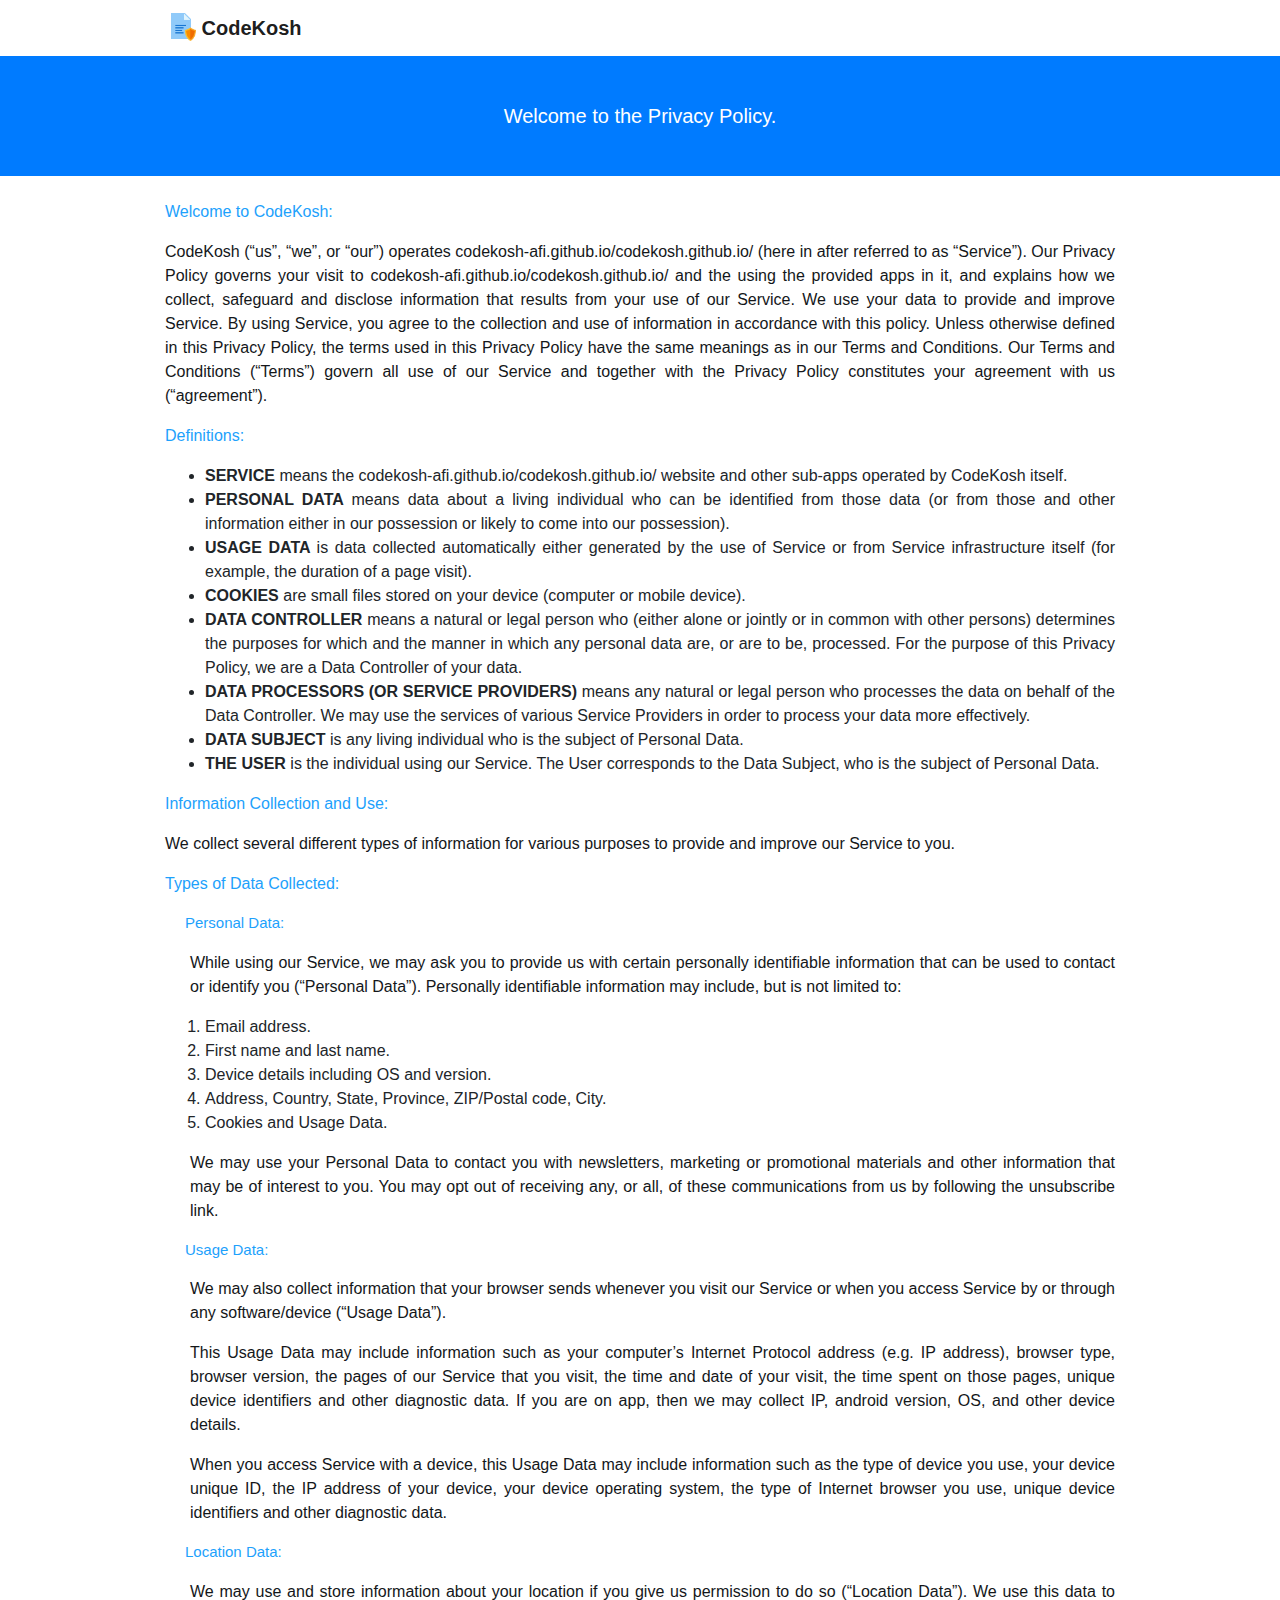
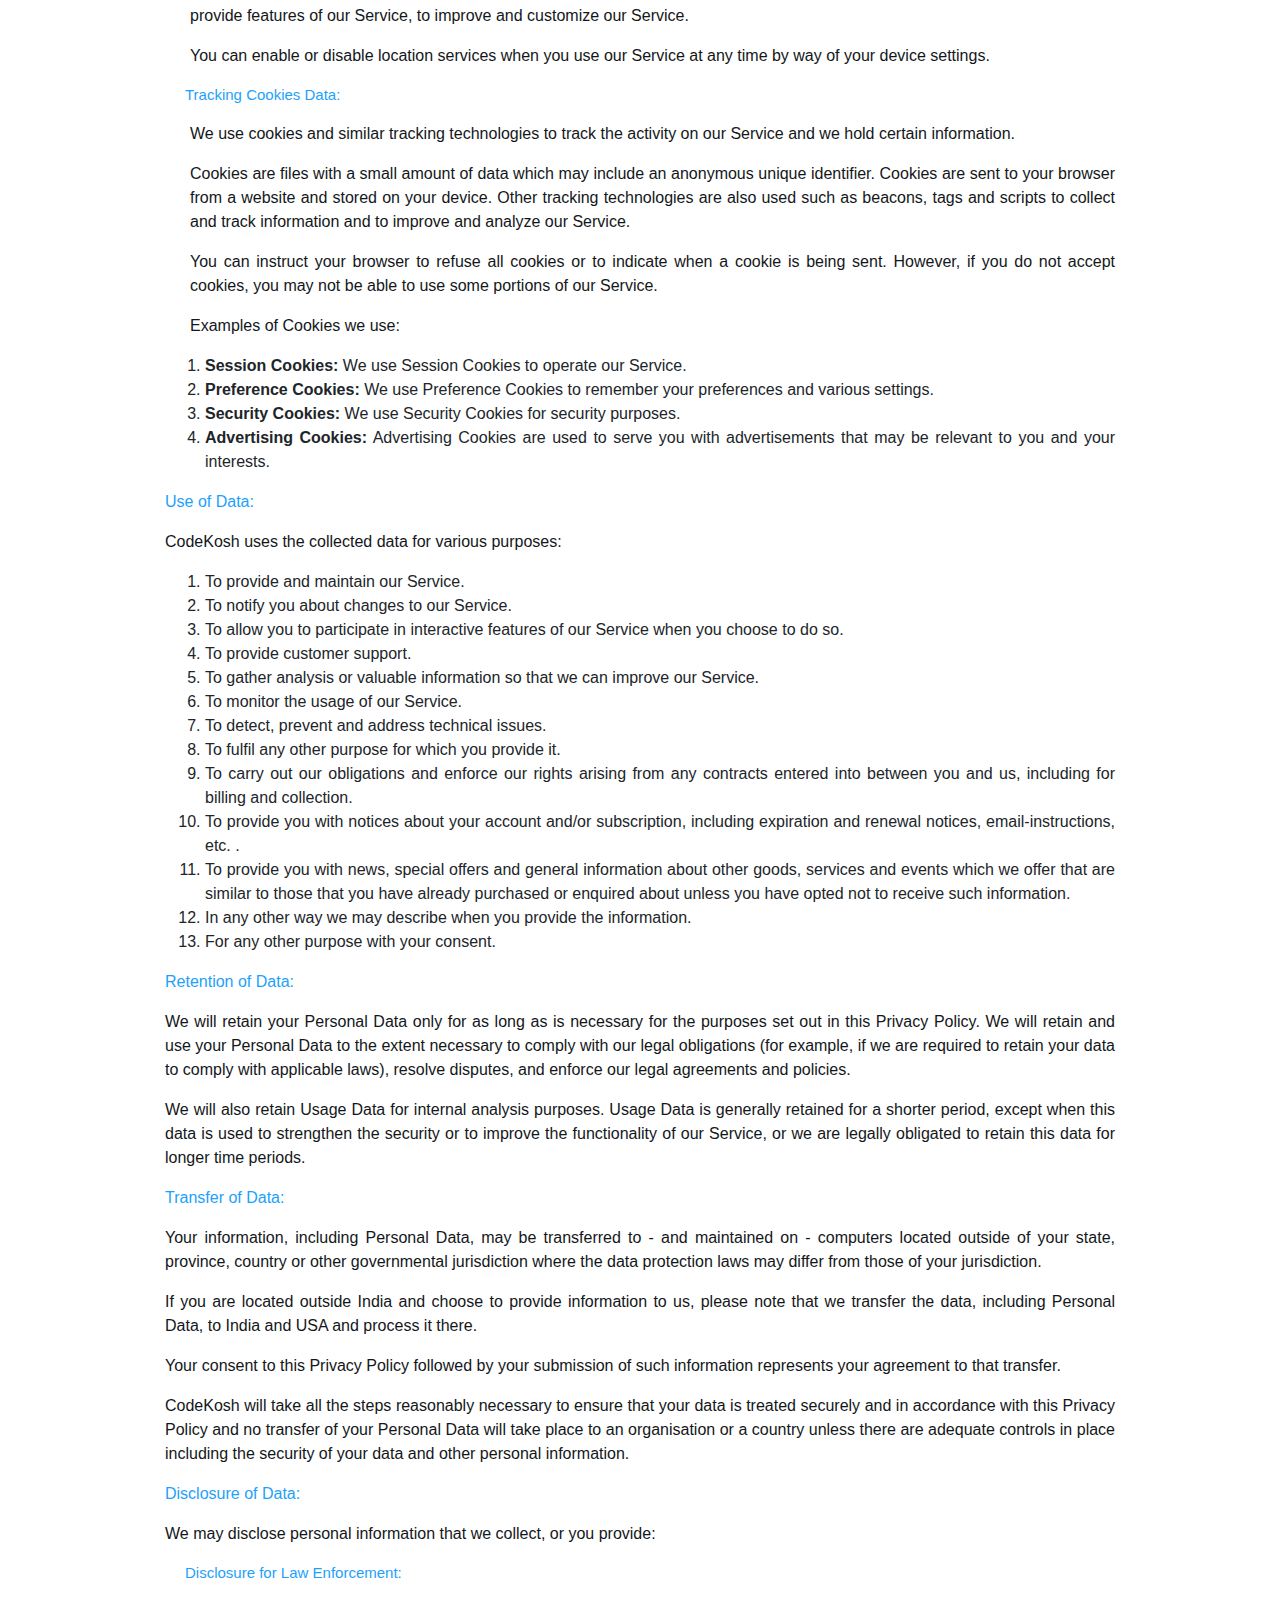
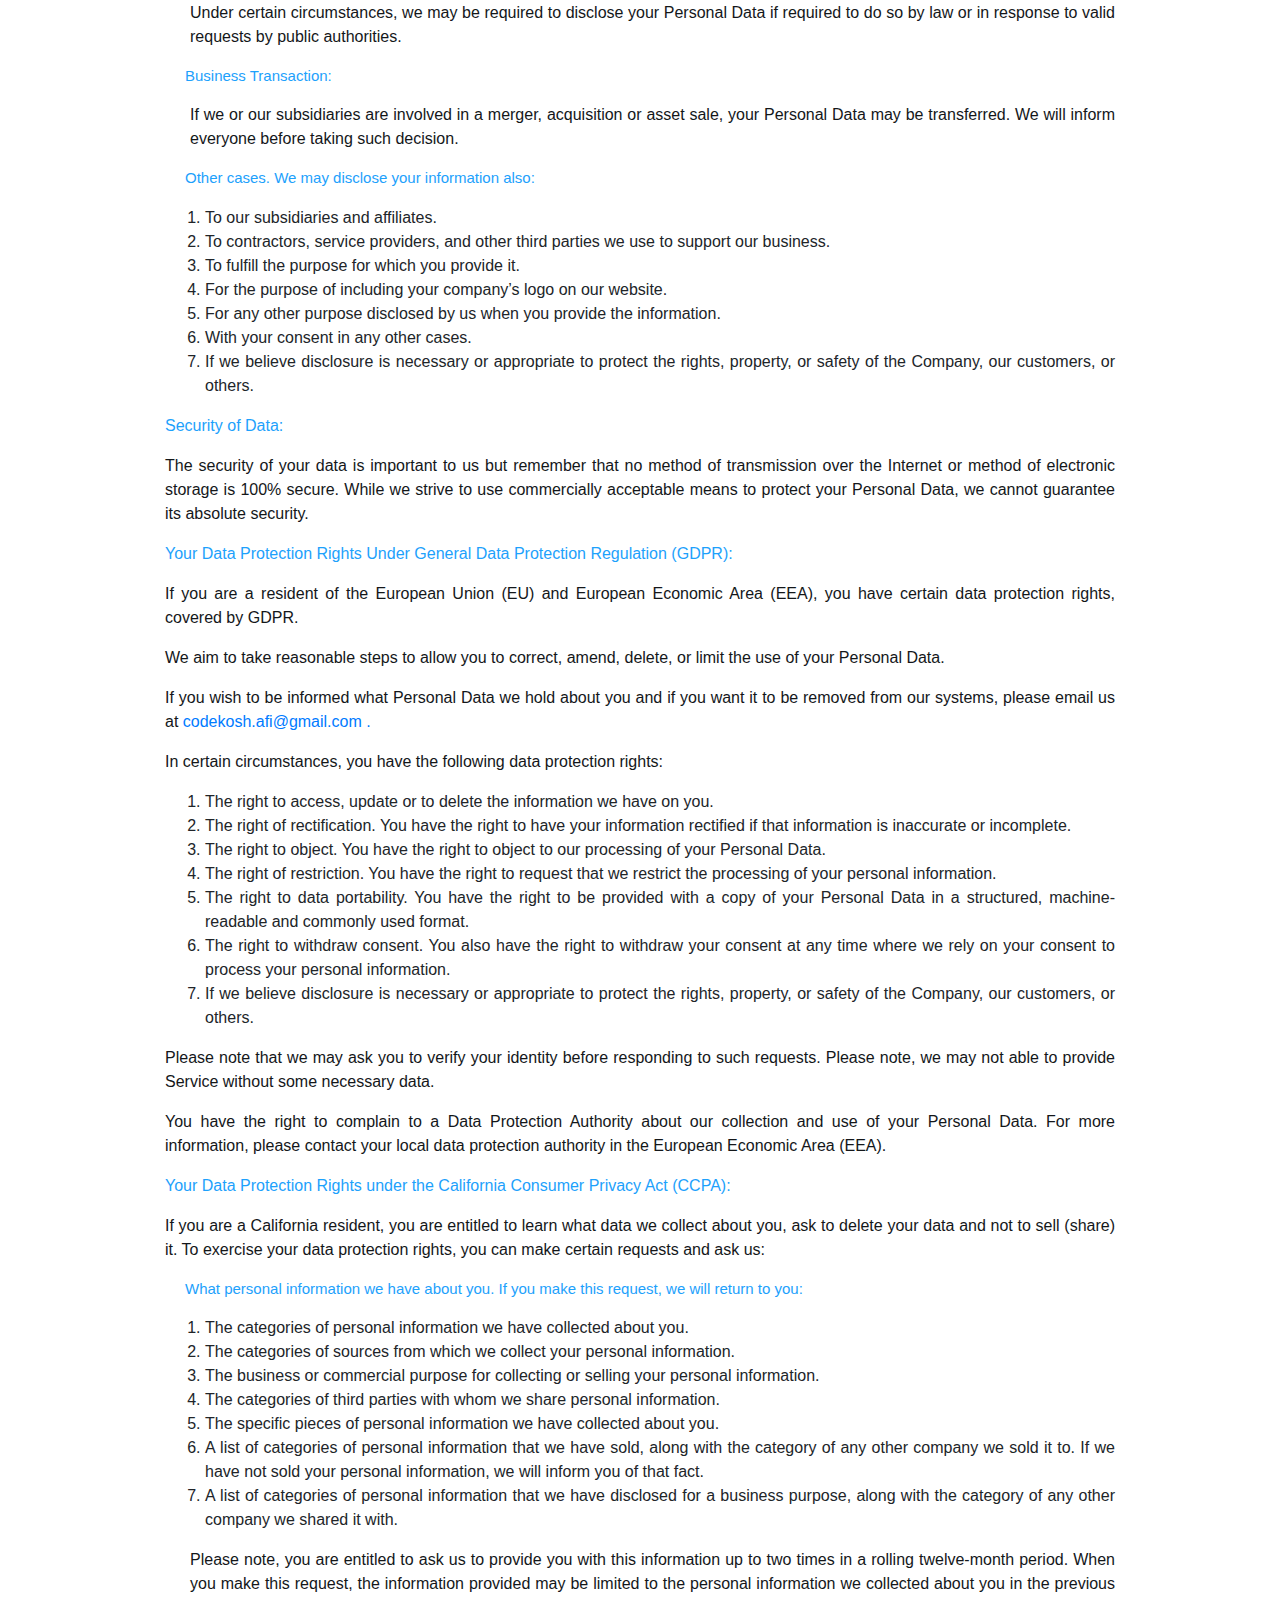
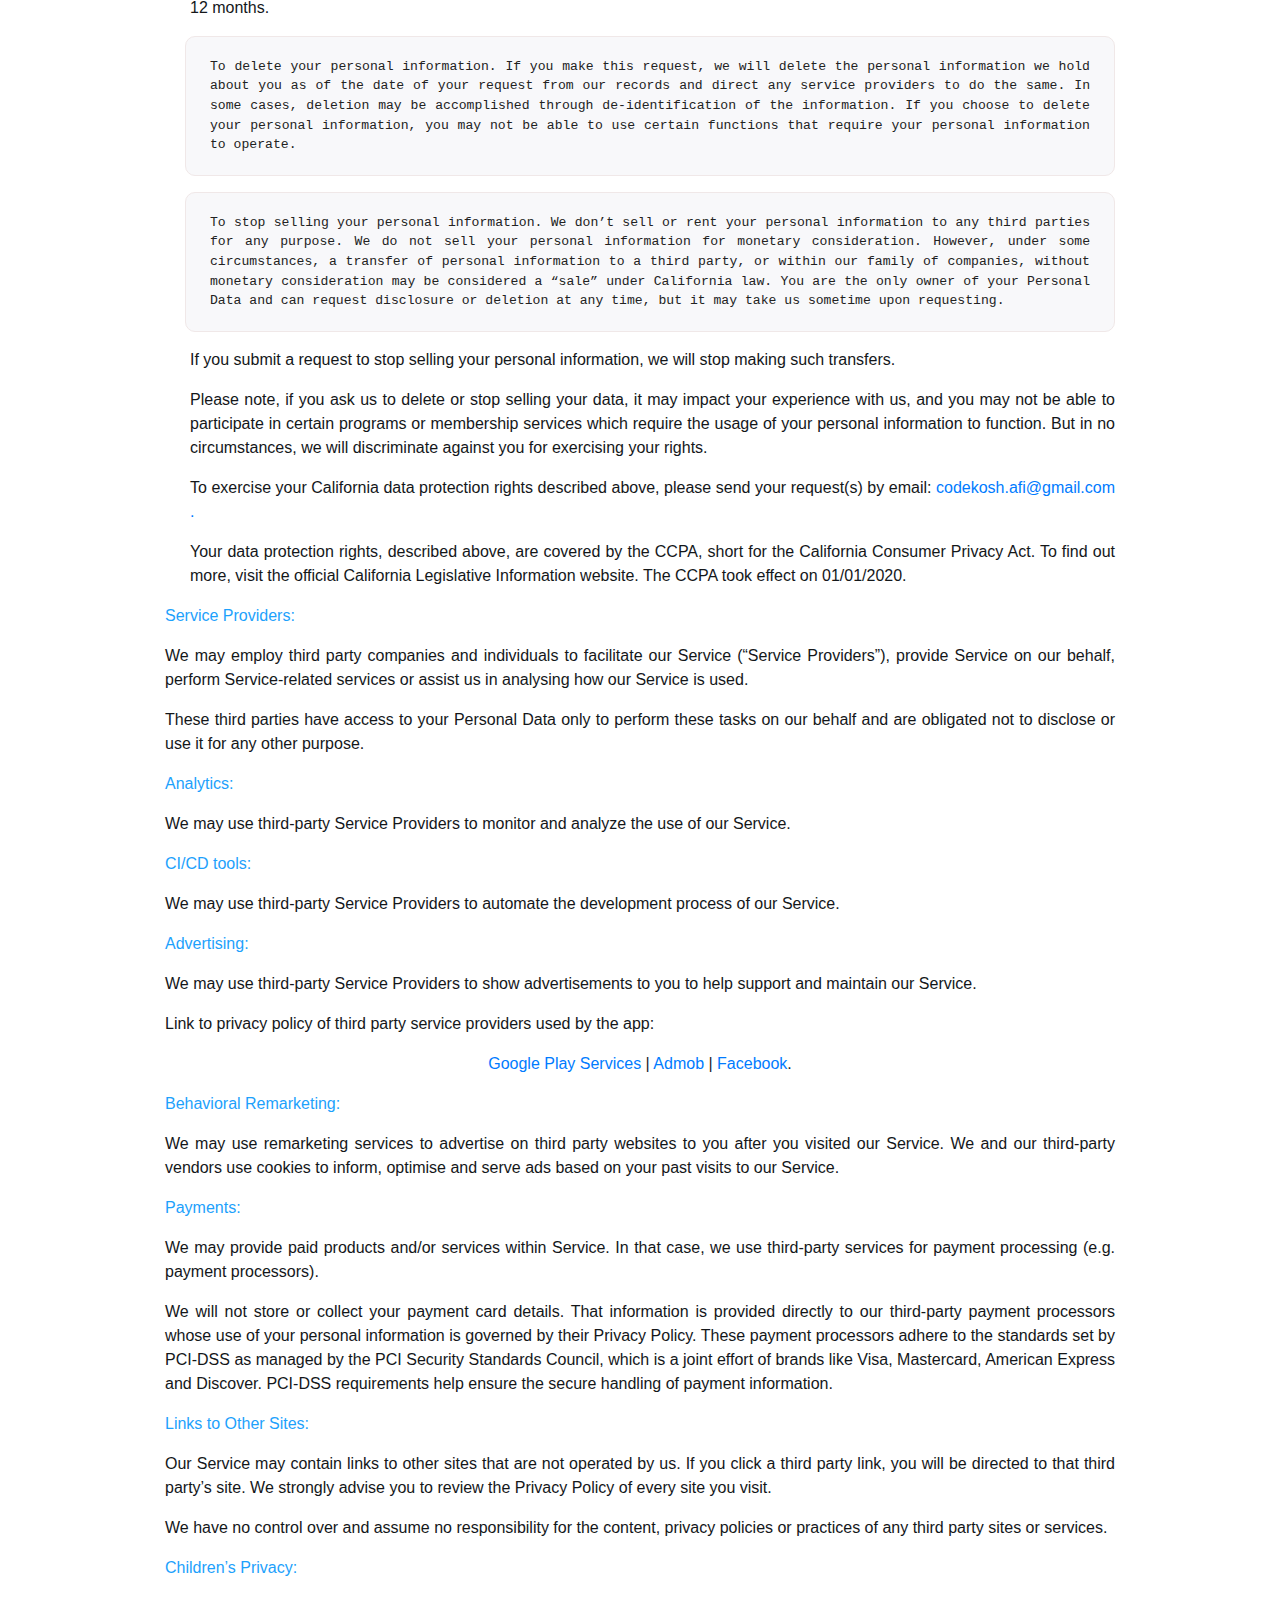
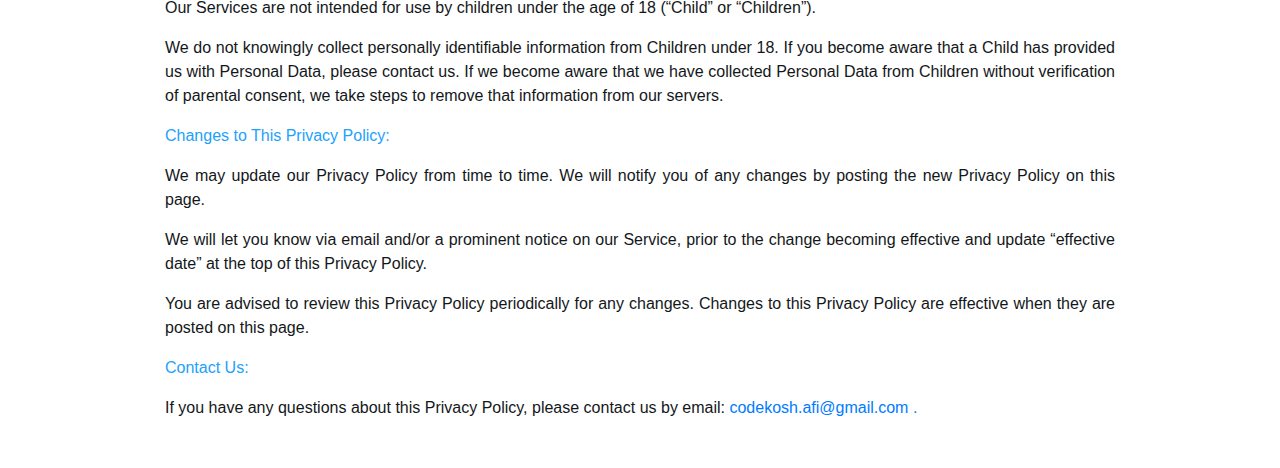
<file: privacy_policy.html>
<html lang="en">
<meta http-equiv="Content-Type" content="text/html; charset=utf-8">
<meta http-equiv="X-UA-Compatible" content="IE=edge">
<meta name="viewport" content="width=device-width, initial-scale=1, shrink-to-fit=no">
<meta name="version" content="1">
<link rel="stylesheet" href="https://stackpath.bootstrapcdn.com/bootstrap/4.1.3/css/bootstrap.min.css">
<link href="assets/icon9.png" rel="shortcut icon" type="image/x-icon" />
<link rel="stylesheet" href="css/style_p.css">
<title>CodeKosh - Privacy Policy</title>
</head>

<body>

  <header id="tskle-header-js54" class="sticky-top bg-white">
    <nav class="navbar sticky-top navbar-expand-lg navbar-light bg-white">
      <a style="font-family: Arial, Helvetica, sans-serif;" class="navbar-brand font-weight-bold align-top"
        href="https://codekosh-afi.github.io/codekosh.github.io/">
        <img style="position: relative; top: -2px" src="assets/icon9.png" width="30" height="30"
          class="d-inline-block align-top">
        CodeKosh
      </a>
    </nav>

  </header>



  <span style="font-size: 20px; font-family: Arial, Helvetica, sans-serif;"
    class="d-block p-5 bg-primary text-white text-center h5 mb-4">Welcome to the Privacy Policy. </span>

  <div class="container text-justify mb-5">
    <p class="mt-3 text-justify" style="color: #14171a; font-size: 16px;"><a
        style="font-weight: 450; text-decoration: none; color: #1da1fc;">Welcome to CodeKosh:</a>
    <p class="mt-3 text-justify" style="color: #14171a; font-size: 16px;">CodeKosh (“us”, “we”, or “our”) operates
      codekosh-afi.github.io/codekosh.github.io/ (here in after referred to as “Service”). Our Privacy Policy
      governs your visit to codekosh-afi.github.io/codekosh.github.io/ and the using the provided apps in it, and
      explains how we collect, safeguard
      and disclose information that results from your use of our Service. We use your data to provide and improve
      Service. By using Service, you agree to the collection and use of information in accordance with this policy.
      Unless otherwise defined in this Privacy Policy, the terms used in this Privacy Policy have the same meanings as
      in our Terms and Conditions. Our Terms and Conditions (“Terms”) govern all use of our Service and together with
      the Privacy Policy constitutes your agreement with us (“agreement”).
    </p>
    </p>
    <p class="mt-3 text-justify" style="color: #14171a; font-size: 16px;"><a
        style="font-weight: 400; text-decoration: none; color: #1da1fc;">Definitions: </a>
    <p class="mt-3 text-justify" style="color: #14171a; font-size: 16px;">
    <ul>
      <li><b>SERVICE</b> means the codekosh-afi.github.io/codekosh.github.io/ website and other sub-apps operated by
        CodeKosh itself.</li>
      <li><b>PERSONAL DATA </b>means data about a living individual who can be identified from those data (or from those
        and other information either in our possession or likely to come into our possession).</li>
      <li><b>USAGE DATA </b>is data collected automatically either generated by the use of Service or from Service
        infrastructure itself (for example, the duration of a page visit).</li>
      <li><b>COOKIES </b>are small files stored on your device (computer or mobile device).</li>
      <li><b>DATA CONTROLLER </b>means a natural or legal person who (either alone or jointly or in common with other
        persons)
        determines the purposes for which and the manner in which any personal data are, or are to be, processed. For
        the purpose of this Privacy Policy, we are a Data Controller of your data.</li>
      <li><b>DATA PROCESSORS (OR SERVICE PROVIDERS) </b>means any natural or legal person who processes the data on
        behalf of the Data Controller. We may use the services of various Service Providers in order to process your
        data more effectively.</li>
      <li><b>DATA SUBJECT </b>is any living individual who is the subject of Personal Data.</li>
      <li><b>THE USER </b>is the individual using our Service. The User corresponds to the Data Subject, who is the
        subject of Personal Data.</li>
    </ul>
    </p>
    </p>
    <p class="mt-3 text-justify" style="color: #14171a; font-size: 16px;"><a
        style="font-weight: 400; text-decoration: none; color: #1da1fc;">Information Collection and Use: </a>
    <p class="mt-3 text-justify" style="color: #14171a; font-size: 16px;">We collect several different types of
      information for various purposes to provide and improve our Service to you.
    </p>
    </p>
    <p class="mt-3 text-justify" style="color: #14171a; font-size: 16px;"><a
        style="font-weight: 400; text-decoration: none; color: #1da1fc;">Types of Data Collected: </a>
    <p class="mt-3 text-justify"
      style="font-weight: 450; text-decoration: none; color: #14171a; font-size: 15px; margin-left: 20px;">
      <a style="font-weight: 400; text-decoration: none; color: #1da1fc;">Personal Data: </a>
    <p class="mt-3 text-justify" style="color: #14171a; font-size: 16px;margin-left: 25px;">
      While using our Service, we may ask you to provide us with certain personally identifiable information that can be
      used to contact or identify you (“Personal Data”). Personally identifiable information may include, but is not
      limited to:

    <p class="mt-3 text-justify" style="color: #14171a; font-size: 16px;">
    <ol>
      <li>Email address.</li>
      <li>First name and last name.</li>
      <li>Device details including OS and version.</li>
      <li>Address, Country, State, Province, ZIP/Postal code, City.</li>
      <li>Cookies and Usage Data.</li>
    </ol>
    </p>
    <p class="mt-3 text-justify" style="color: #14171a; font-size: 16px;margin-left: 25px;">We may use your Personal
      Data to contact you with newsletters, marketing or promotional materials and other information that may be of
      interest to you. You may opt out of receiving any, or all, of these communications from us by following the
      unsubscribe link.</p>

    </p>
    </p>
    <p class="mt-3 text-justify"
      style="font-weight: 450; text-decoration: none; color: #14171a; font-size: 15px; margin-left: 20px;">
      <a style="font-weight: 400; text-decoration: none; color: #1da1fc;">Usage Data: </a>
    <p class="mt-3 text-justify" style="color: #14171a; font-size: 16px;margin-left: 25px;">
      We may also collect information that your browser sends whenever you visit our Service or when you access Service
      by or through any software/device (“Usage Data”).
    </p>
    <p class="mt-3 text-justify" style="color: #14171a; font-size: 16px;margin-left: 25px;">This Usage Data may include
      information such as your computer’s Internet Protocol address (e.g. IP address), browser type, browser version,
      the pages of our Service that you visit, the time and date of your visit, the time spent on those pages, unique
      device identifiers and other diagnostic data. If you are on app, then we may collect IP, android version, OS, and
      other device details.</p>

    <p class="mt-3 text-justify" style="color: #14171a; font-size: 16px;margin-left: 25px;">When you access Service with
      a device, this Usage Data may include information such as the type of device you use, your device unique ID, the
      IP address of your device, your device operating system, the type of Internet browser you use, unique device
      identifiers and other diagnostic data.</p>
    </p>
    <p class="mt-3 text-justify"
      style="font-weight: 450; text-decoration: none; color: #14171a; font-size: 15px; margin-left: 20px;">
      <a style="font-weight: 400; text-decoration: none; color: #1da1fc;">Location Data: </a>
    <p class="mt-3 text-justify" style="color: #14171a; font-size: 16px;margin-left: 25px;">
      We may use and store information about your location if you give us permission to do so (“Location Data”). We use
      this data to provide features of our Service, to improve and customize our Service.
    <p class="mt-3 text-justify" style="color: #14171a; font-size: 16px;margin-left: 25px;">You can enable or disable
      location services when you use our Service at any time by way of your device settings.</p>

    </p>
    </p>

    <p class="mt-3 text-justify"
      style="font-weight: 450; text-decoration: none; color: #14171a; font-size: 15px; margin-left: 20px;">
      <a style="font-weight: 400; text-decoration: none; color: #1da1fc;">Tracking Cookies Data: </a>
    <p class="mt-3 text-justify" style="color: #14171a; font-size: 16px;margin-left: 25px;">We use cookies and similar
      tracking technologies to track the activity on our Service and we hold certain information.
    <p class="mt-3 text-justify" style="color: #14171a; font-size: 16px;margin-left: 25px;">Cookies are files with a
      small amount of data which may include an anonymous unique identifier. Cookies are sent to your browser from a
      website and stored on your device. Other tracking technologies are also used such as beacons, tags and scripts to
      collect and track information and to improve and analyze our Service.</p>
    <p class="mt-3 text-justify" style="color: #14171a; font-size: 16px;margin-left: 25px;">You can instruct your
      browser to refuse all cookies or to indicate when a cookie is being sent. However, if you do not accept cookies,
      you may not be able to use some portions of our Service.</p>
    <p class="mt-3 text-justify" style="color: #14171a; font-size: 16px;margin-left: 25px;">Examples of Cookies we use:
    </p>
    <p class="mt-3 text-justify" style="color: #14171a; font-size: 16px;">
    <ol>
      <li><b>Session Cookies:</b> We use Session Cookies to operate our Service.</li>
      <li><b>Preference Cookies:</b> We use Preference Cookies to remember your preferences and various settings.</li>
      <li><b>Security Cookies:</b> We use Security Cookies for security purposes.</li>
      <li><b>Advertising Cookies:</b> Advertising Cookies are used to serve you with advertisements that may be relevant
        to you and your interests.</li>
    </ol>
    </p>
    </p>



    </p>
    </p>

    <p class="mt-3 text-justify" style="color: #14171a; font-size: 16px;"><a
        style="font-weight: 400; text-decoration: none; color: #1da1fc;">Use of Data: </a>
    <p class="mt-3 text-justify" style="color: #14171a; font-size: 16px;">CodeKosh uses the collected data for various
      purposes:
    </p>
    <p class="mt-3 text-justify" style="color: #14171a; font-size: 16px;">
    <ol>
      <li>To provide and maintain our Service.</li>
      <li>To notify you about changes to our Service.</li>
      <li>To allow you to participate in interactive features of our Service when you choose to do so.</li>
      <li>To provide customer support.</li>
      <li>To gather analysis or valuable information so that we can improve our Service.</li>
      <li>To monitor the usage of our Service.</li>
      <li>To detect, prevent and address technical issues.</li>
      <li>To fulfil any other purpose for which you provide it.</li>
      <li>To carry out our obligations and enforce our rights arising from any contracts entered into between you and
        us, including for billing and collection.</li>
      <li>To provide you with notices about your account and/or subscription, including expiration and renewal notices,
        email-instructions, etc. .</li>
      <li>To provide you with news, special offers and general information about other goods, services and events which
        we offer that are similar to those that you have already purchased or enquired about unless you have opted not
        to receive such information.</li>
      <li>In any other way we may describe when you provide the information.</li>
      <li>For any other purpose with your consent.</li>
    </ol>
    </p>
    </p>

    <p class="mt-3 text-justify" style="color: #14171a; font-size: 16px;"><a
        style="font-weight: 400; text-decoration: none; color: #1da1fc;">Retention of Data: </a>
    <p class="mt-3 text-justify" style="color: #14171a; font-size: 16px;">We will retain your Personal Data only for as
      long as is necessary for the purposes set out in this Privacy Policy. We will retain and use your Personal Data to
      the extent necessary to comply with our legal obligations (for example, if we are required to retain your data to
      comply with applicable laws), resolve disputes, and enforce our legal agreements and policies.
    </p>
    <p class="mt-3 text-justify" style="color: #14171a; font-size: 16px;">We will also retain Usage Data for internal
      analysis purposes. Usage Data is generally retained for a shorter period, except when this data is used to
      strengthen the security or to improve the functionality of our Service, or we are legally obligated to retain this
      data for longer time periods.
    </p>

    </p>

    <p class="mt-3 text-justify" style="color: #14171a; font-size: 16px;"><a
        style="font-weight: 400; text-decoration: none; color: #1da1fc;">Transfer of Data: </a>
    <p class="mt-3 text-justify" style="color: #14171a; font-size: 16px;">Your information, including Personal Data, may
      be transferred to - and maintained on - computers located outside of your state, province, country or other
      governmental jurisdiction where the data protection laws may differ from those of your jurisdiction.
    </p>
    <p class="mt-3 text-justify" style="color: #14171a; font-size: 16px;">If you are located outside India and choose to
      provide information to us, please note that we transfer the data, including Personal Data, to India and USA and
      process it there.
    </p>
    <p class="mt-3 text-justify" style="color: #14171a; font-size: 16px;">Your consent to this Privacy Policy followed
      by your submission of such information represents your agreement to that transfer.
    </p>
    <p class="mt-3 text-justify" style="color: #14171a; font-size: 16px;">CodeKosh will take all the steps reasonably
      necessary to ensure that your data is treated securely and in accordance with this Privacy Policy and no transfer
      of your Personal Data will take place to an organisation or a country unless there are adequate controls in place
      including the security of your data and other personal information.
    </p>

    </p>

    <p class="mt-3 text-justify" style="color: #14171a; font-size: 16px;"><a
        style="font-weight: 400; text-decoration: none; color: #1da1fc;">Disclosure of Data: </a>
    <p class="mt-3 text-justify" style="color: #14171a; font-size: 16px;">We may disclose personal information that we
      collect, or you provide:
    </p>
    <p class="mt-3 text-justify"
      style="font-weight: 450; text-decoration: none; color: #14171a; font-size: 15px; margin-left: 20px;">
      <a style="font-weight: 400; text-decoration: none; color: #1da1fc;">Disclosure for Law Enforcement: </a>
    <p class="mt-3 text-justify" style="color: #14171a; font-size: 16px;margin-left: 25px;">
      Under certain circumstances, we may be required to disclose your Personal Data if required to do so by law or in
      response to valid requests by public authorities.
    </p>
    </p>
    <p class="mt-3 text-justify"
      style="font-weight: 450; text-decoration: none; color: #14171a; font-size: 15px; margin-left: 20px;">
      <a style="font-weight: 400; text-decoration: none; color: #1da1fc;">Business Transaction: </a>
    <p class="mt-3 text-justify" style="color: #14171a; font-size: 16px;margin-left: 25px;">
      If we or our subsidiaries are involved in a merger, acquisition or asset sale, your Personal Data may be
      transferred. We will inform everyone before taking such decision.
    </p>
    </p>
    <p class="mt-3 text-justify"
      style="font-weight: 450; text-decoration: none; color: #14171a; font-size: 15px; margin-left: 20px;">
      <a style="font-weight: 400; text-decoration: none; color: #1da1fc;">Other cases. We may disclose your information
        also: </a>
    <p class="mt-3 text-justify" style="color: #14171a; font-size: 16px;">
    <ol>
      <li>To our subsidiaries and affiliates.</li>
      <li>To contractors, service providers, and other third parties we use to support our business.</li>
      <li>To fulfill the purpose for which you provide it.</li>
      <li>For the purpose of including your company’s logo on our website.</li>
      <li>For any other purpose disclosed by us when you provide the information.</li>
      <li>With your consent in any other cases.</li>
      <li>If we believe disclosure is necessary or appropriate to protect the rights, property, or safety of the
        Company, our customers, or others.</li>
    </ol>
    </p>
    </p>
    </p>

    <p class="mt-3 text-justify" style="color: #14171a; font-size: 16px;"><a
        style="font-weight: 400; text-decoration: none; color: #1da1fc;">Security of Data: </a>
    <p class="mt-3 text-justify" style="color: #14171a; font-size: 16px;">The security of your data is important to us
      but remember that no method of transmission over the Internet or method of electronic storage is 100% secure.
      While we strive to use commercially acceptable means to protect your Personal Data, we cannot guarantee its
      absolute security.
    </p>
    </p>

    <p class="mt-3 text-justify" style="color: #14171a; font-size: 16px;"><a
        style="font-weight: 400; text-decoration: none; color: #1da1fc;">Your Data Protection Rights Under General Data
        Protection Regulation (GDPR):</a>
    <p class="mt-3 text-justify" style="color: #14171a; font-size: 16px;">If you are a resident of the European Union
      (EU) and European Economic Area (EEA), you have certain data protection rights, covered by GDPR.
    </p>
    <p class="mt-3 text-justify" style="color: #14171a; font-size: 16px;">We aim to take reasonable steps to allow you
      to correct, amend, delete, or limit the use of your Personal Data.
    </p>
    <p class="mt-3 text-justify" style="color: #14171a; font-size: 16px;">If you wish to be informed what Personal Data
      we hold about you and if you want it to be removed from our systems, please email us at <a
        href="mailto:codekosh.afi@gmail.com">codekosh.afi@gmail.com .</a>
    </p>
    <p class="mt-3 text-justify" style="color: #14171a; font-size: 16px;">In certain circumstances, you have the
      following data protection rights:
    </p>

    <p class="mt-3 text-justify" style="color: #14171a; font-size: 16px;">
    <ol>
      <li>The right to access, update or to delete the information we have on you.</li>
      <li>The right of rectification. You have the right to have your information rectified if that information is
        inaccurate or incomplete.</li>
      <li>The right to object. You have the right to object to our processing of your Personal Data.</li>
      <li>The right of restriction. You have the right to request that we restrict the processing of your personal
        information.</li>
      <li>The right to data portability. You have the right to be provided with a copy of your Personal Data in a
        structured, machine-readable and commonly used format.</li>
      <li>The right to withdraw consent. You also have the right to withdraw your consent at any time where we rely on
        your consent to process your personal information.</li>
      <li>If we believe disclosure is necessary or appropriate to protect the rights, property, or safety of the
        Company, our customers, or others.</li>
    </ol>
    </p>

    <p class="mt-3 text-justify" style="color: #14171a; font-size: 16px;">Please note that we may ask you to verify your
      identity before responding to such requests. Please note, we may not able to provide Service without some
      necessary data.
    </p>
    <p class="mt-3 text-justify" style="color: #14171a; font-size: 16px;">You have the right to complain to a Data
      Protection Authority about our collection and use of your Personal Data. For more information, please contact your
      local data protection authority in the European Economic Area (EEA).
    </p>
    </p>

    <p class="mt-3 text-justify" style="color: #14171a; font-size: 16px;"><a
        style="font-weight: 400; text-decoration: none; color: #1da1fc;">Your Data Protection Rights under the
        California Consumer Privacy Act (CCPA):</a>
    <p class="mt-3 text-justify" style="color: #14171a; font-size: 16px;">If you are a California resident, you are
      entitled to learn what data we collect about you, ask to delete your data and not to sell (share) it. To exercise
      your data protection rights, you can make certain requests and ask us:
    </p>
    <p class="mt-3 text-justify"
      style="font-weight: 450; text-decoration: none; color: #14171a; font-size: 15px; margin-left: 20px;">
      <a style="font-weight: 400; text-decoration: none; color: #1da1fc;">What personal information we have about you.
        If you make this request, we will return to you: </a>
    <p class="mt-3 text-justify" style="color: #14171a; font-size: 16px;">
    <ol>
      <li>The categories of personal information we have collected about you.</li>
      <li>The categories of sources from which we collect your personal information.</li>
      <li>The business or commercial purpose for collecting or selling your personal information.</li>
      <li>The categories of third parties with whom we share personal information.</li>
      <li>The specific pieces of personal information we have collected about you.</li>
      <li>A list of categories of personal information that we have sold, along with the category of any other company
        we sold it to. If we have not sold your personal information, we will inform you of that fact.</li>
      <li>A list of categories of personal information that we have disclosed for a business purpose, along with the
        category of any other company we shared it with.</li>
    </ol>
    </p>


    <p class="mt-3 text-justify" style="color: #14171a; font-size: 16px;margin-left: 25px;">
      Please note, you are entitled to ask us to provide you with this information up to two times in a rolling
      twelve-month period. When you make this request, the information provided may be limited to the personal
      information we collected about you in the previous 12 months.
    </p>
    </p>

    <div class="code__block code__block--notabs"
      style="text-decoration: none; color: #1da1fc; font-size: 15px; margin-left: 20px;">
      <pre class="code code--block">
        <code>
          To delete your personal information. If you make this request, we will delete the personal information we hold about you as of the date of your request from our records and direct any service providers to do the same. In some cases, deletion may be accomplished through de-identification of the information. If you choose to delete your personal information, you may not be able to use certain functions that require your personal information to operate.
        </code>
      </pre>
    </div>

    <div class="code__block code__block--notabs"
      style="text-decoration: none; color: #1da1fc; font-size: 15px; margin-left: 20px;">
      <pre class="code code--block">
        <code>
          To stop selling your personal information. We don’t sell or rent your personal information to any third parties for any purpose. We do not sell your personal information for monetary consideration. However, under some circumstances, a transfer of personal information to a third party, or within our family of companies, without monetary consideration may be considered a “sale” under California law. You are the only owner of your Personal Data and can request disclosure or deletion at any time, but it may take us sometime upon requesting.
        </code>
      </pre>
    </div>

    <p class="mt-3 text-justify" style="color: #14171a; font-size: 16px;margin-left: 25px;">If you submit a request to
      stop selling your personal information, we will stop making such transfers.
    </p>
    <p class="mt-3 text-justify" style="color: #14171a; font-size: 16px;margin-left: 25px;">Please note, if you ask us
      to delete or stop selling your data, it may impact your experience with us, and you may not be able to participate
      in certain programs or membership services which require the usage of your personal information to function. But
      in no circumstances, we will discriminate against you for exercising your rights.
    </p>
    <p class="mt-3 text-justify" style="color: #14171a; font-size: 16px;margin-left: 25px;">To exercise your California
      data protection rights described above, please send your request(s) by email: <a
        href="mailto:codekosh.afi@gmail.com">codekosh.afi@gmail.com .</a>
    </p>
    <p class="mt-3 text-justify" style="color: #14171a; font-size: 16px;margin-left: 25px;">Your data protection rights,
      described above, are covered by the CCPA, short for the California Consumer Privacy Act. To find out more, visit
      the official California Legislative Information website. The CCPA took effect on 01/01/2020.
    </p>

    </p>

    <p class="mt-3 text-justify" style="color: #14171a; font-size: 16px;"><a
        style="font-weight: 400; text-decoration: none; color: #1da1fc;">Service Providers: </a>
    <p class="mt-3 text-justify" style="color: #14171a; font-size: 16px;">We may employ third party companies and
      individuals to facilitate our Service (“Service Providers”), provide Service on our behalf, perform
      Service-related services or assist us in analysing how our Service is used.
    </p>
    <p class="mt-3 text-justify" style="color: #14171a; font-size: 16px;">These third parties have access to your
      Personal Data only to perform these tasks on our behalf and are obligated not to disclose or use it for any other
      purpose.
    </p>
    </p>

    <p class="mt-3 text-justify" style="color: #14171a; font-size: 16px;"><a
        style="font-weight: 400; text-decoration: none; color: #1da1fc;">Analytics: </a>
    <p class="mt-3 text-justify" style="color: #14171a; font-size: 16px;">We may use third-party Service Providers to
      monitor and analyze the use of our Service.
    </p>
    </p>

    <p class="mt-3 text-justify" style="color: #14171a; font-size: 16px;"><a
        style="font-weight: 400; text-decoration: none; color: #1da1fc;">CI/CD tools: </a>
    <p class="mt-3 text-justify" style="color: #14171a; font-size: 16px;">We may use third-party Service Providers to
      automate the development process of our Service.
    </p>
    </p>

    <p class="mt-3 text-justify" style="color: #14171a; font-size: 16px;"><a
        style="font-weight: 400; text-decoration: none; color: #1da1fc;">Advertising: </a>
    <p class="mt-3 text-justify" style="color: #14171a; font-size: 16px;">We may use third-party Service Providers to
      show advertisements to you to help support and maintain our Service.
    </p>
    <p class="mt-3 text-justify" style="color: #14171a; font-size: 16px;">Link to privacy policy of third party service
      providers used by the app:
    </p>
    <div class="container text-center">
      <a href="https://policies.google.com/privacy">Google Play Services</a> | <a
        href="https://support.google.com/admob/answer/6128543?hl=en">Admob</a> | <a
        href="https://www.facebook.com/about/privacy/update/printable">Facebook</a>.
    </div>
    </p>

    <p class="mt-3 text-justify" style="color: #14171a; font-size: 16px;"><a
        style="font-weight: 400; text-decoration: none; color: #1da1fc;">Behavioral Remarketing: </a>
    <p class="mt-3 text-justify" style="color: #14171a; font-size: 16px;">We may use remarketing services to advertise
      on third party websites to you after you visited our Service. We and our third-party vendors use cookies to
      inform, optimise and serve ads based on your past visits to our Service.
    </p>
    </p>

    <p class="mt-3 text-justify" style="color: #14171a; font-size: 16px;"><a
        style="font-weight: 400; text-decoration: none; color: #1da1fc;">Payments: </a>
    <p class="mt-3 text-justify" style="color: #14171a; font-size: 16px;">We may provide paid products and/or services
      within Service. In that case, we use third-party services for payment processing (e.g. payment processors).
    </p>
    <p class="mt-3 text-justify" style="color: #14171a; font-size: 16px;">We will not store or collect your payment card
      details. That information is provided directly to our third-party payment processors whose use of your personal
      information is governed by their Privacy Policy. These payment processors adhere to the standards set by PCI-DSS
      as managed by the PCI Security Standards Council, which is a joint effort of brands like Visa, Mastercard,
      American Express and Discover. PCI-DSS requirements help ensure the secure handling of payment information.
    </p>
    </p>

    <p class="mt-3 text-justify" style="color: #14171a; font-size: 16px;"><a
        style="font-weight: 400; text-decoration: none; color: #1da1fc;">Links to Other Sites: </a>
    <p class="mt-3 text-justify" style="color: #14171a; font-size: 16px;">Our Service may contain links to other sites
      that are not operated by us. If you click a third party link, you will be directed to that third party’s site. We
      strongly advise you to review the Privacy Policy of every site you visit.
    </p>
    <p class="mt-3 text-justify" style="color: #14171a; font-size: 16px;">We have no control over and assume no
      responsibility for the content, privacy policies or practices of any third party sites or services.
    </p>
    </p>

    <p class="mt-3 text-justify" style="color: #14171a; font-size: 16px;"><a
        style="font-weight: 400; text-decoration: none; color: #1da1fc;">Children’s Privacy: </a>
    <p class="mt-3 text-justify" style="color: #14171a; font-size: 16px;">Our Services are not intended for use by
      children under the age of 18 (“Child” or “Children”).
    </p>
    <p class="mt-3 text-justify" style="color: #14171a; font-size: 16px;">We do not knowingly collect personally
      identifiable information from Children under 18. If you become aware that a Child has provided us with Personal
      Data, please contact us. If we become aware that we have collected Personal Data from Children without
      verification of parental consent, we take steps to remove that information from our servers.
    </p>
    </p>

    <p class="mt-3 text-justify" style="color: #14171a; font-size: 16px;"><a
        style="font-weight: 400; text-decoration: none; color: #1da1fc;">Changes to This Privacy Policy: </a>
    <p class="mt-3 text-justify" style="color: #14171a; font-size: 16px;">We may update our Privacy Policy from time to
      time. We will notify you of any changes by posting the new Privacy Policy on this page.
    </p>
    <p class="mt-3 text-justify" style="color: #14171a; font-size: 16px;">We will let you know via email and/or a
      prominent notice on our Service, prior to the change becoming effective and update “effective date” at the top of
      this Privacy Policy.
    </p>
    <p class="mt-3 text-justify" style="color: #14171a; font-size: 16px;">
      You are advised to review this Privacy Policy periodically for any changes. Changes to this Privacy Policy are
      effective when they are posted on this page.
    </p>
    </p>

    <p class="mt-3 text-justify" style="color: #14171a; font-size: 16px;"><a
        style="font-weight: 400; text-decoration: none; color: #1da1fc;">Contact Us: </a>
    <p class="mt-3 text-justify" style="color: #14171a; font-size: 16px;">If you have any questions about this Privacy
      Policy, please contact us by email: <a href="mailto:codekosh.afi@gmail.com">codekosh.afi@gmail.com .</a>
    </p>

    </p>

  </div>
  </div>
  <script src="https://code.jquery.com/jquery-3.3.1.min.js"></script>
  <script src="https://cdnjs.cloudflare.com/ajax/libs/popper.js/1.14.3/umd/popper.min.js"></script>
  <script src="https://stackpath.bootstrapcdn.com/bootstrap/4.1.3/js/bootstrap.min.js"></script>
</body>

</html>
</file>
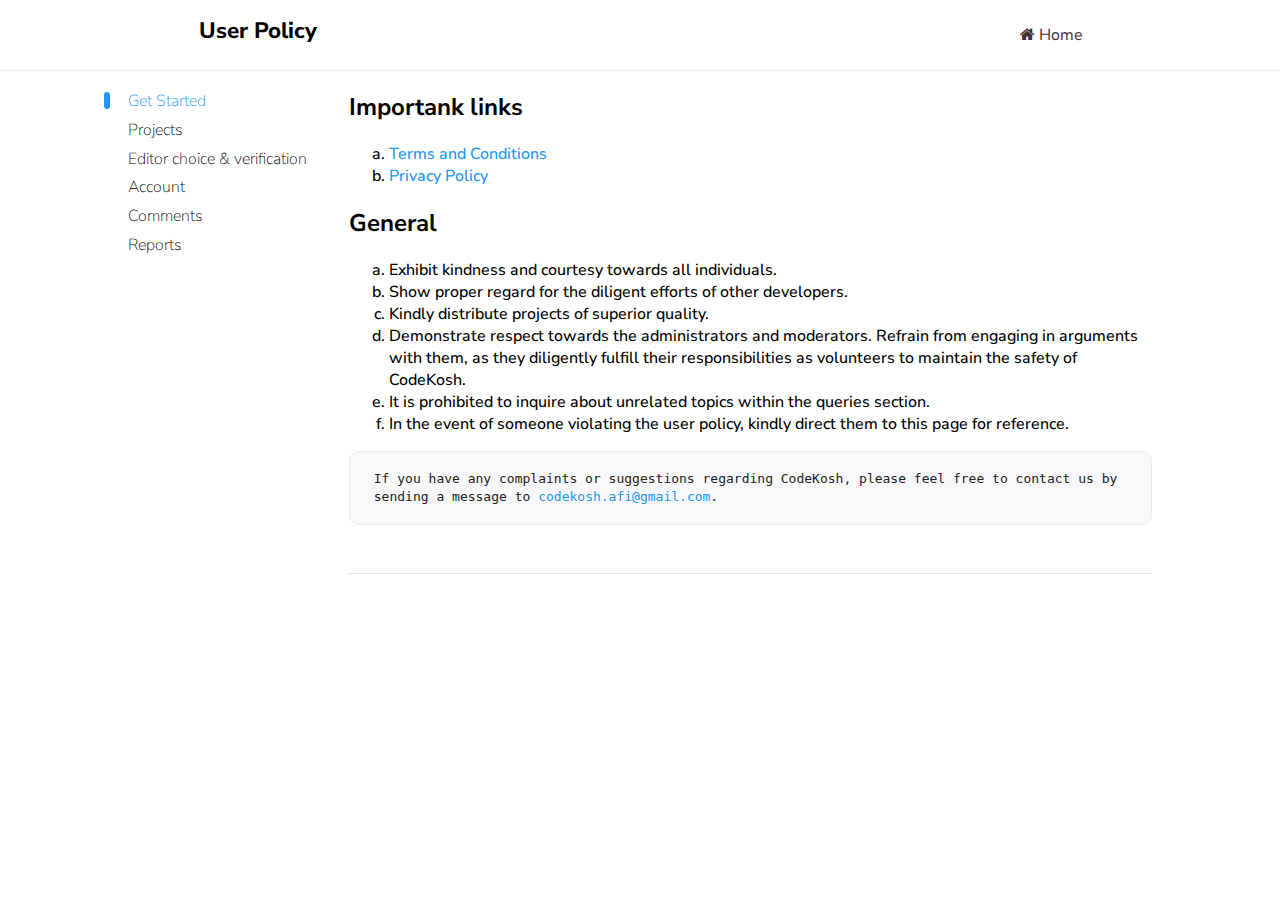
<file: user_policy.html>
<!DOCTYPE html>
<html>

<head>
    <meta charset="utf-8">
    <meta name="description" content="">
    <meta name="viewport" content="width=device-width, initial-scale=1">
    <title>CodeKosh | User Policy</title>
    <link rel="stylesheet" href="https://cdnjs.cloudflare.com/ajax/libs/font-awesome/4.7.0/css/font-awesome.min.css">
    <link href="https://fonts.googleapis.com/css?family=Nunito+Sans:300,400,600,700,800,900" rel="stylesheet">
    <link rel="stylesheet" href="css/style_u2.css">
    <link rel="stylesheet" href="css/style_u.css">
</head>

<body>
    <div class="doc__bg"></div>
    <nav class="header">
        <h1 class="logo">&nbsp;&nbsp; User Policy</h1>
        <ul class="menu">
            <div class="menu__item toggle"><span></span></div>
            <li class="menu__item"><a href="https://codekosh-afi.github.io/codekosh.github.io/" class="link link--dark"><i class="fa fa-home"></i> Home</a></li>
        </ul>
    </nav>
    <div class="wrapper">
        <aside class="doc__nav">
            <ul>
                <li class="js-btn selected" onclick="showSection('General')" data-section="General">Get Started</li>
                <li class="js-btn" onclick="showSection('Projects')" data-section="Projects">Projects</li>
                <li class="js-btn" onclick="showSection('Editor')" data-section="Editor">Editor choice & verification</li>
                <li class="js-btn" onclick="showSection('Profile')" data-section="Profile">Account</li>
                <li class="js-btn" onclick="showSection('Comments')" data-section="Comments">Comments</li>
                <li class="js-btn" onclick="showSection('Reports')" data-section="Reports">Reports</li>
            </ul>
        </aside>
        <article class="doc__content">
            <section id="General">
                <!-- General section content -->
                <h2 class="section__title" id="Important-links">Importank links</h2>
                <ol type="a">
                    <li><a href="terms_conditions.html">Terms and Conditions</a></li>
                    <li><a href="privacy_policy.html">Privacy Policy</a></li>
                </ol>


                <h2 class="section__title" id="General">General</h2>
                <ol type="a">
                    <li>Exhibit kindness and courtesy towards all individuals.</li>
                    <li>Show proper regard for the diligent efforts of other developers.</li>
                    <li>Kindly distribute projects of superior quality.</li>
                    <li>Demonstrate respect towards the administrators and moderators. Refrain from engaging in
                        arguments with them, as they diligently fulfill their responsibilities as volunteers to maintain
                        the safety of CodeKosh.</li>
                    <li>It is prohibited to inquire about unrelated topics within the queries section.</li>
                    <li>In the event of someone violating the user policy, kindly direct them to this page for
                        reference.</li>
                </ol>

                <div class="code__block code__block--notabs">
                    <pre class="code code--block">
              <code>
                If you have any complaints or suggestions regarding CodeKosh, please feel free to contact us by sending a message to <a
                href="mailto:codekosh.afi@gmail.com">codekosh.afi@gmail.com</a>.
              </code>
            </pre>
                </div>

                <hr>
            </section>
            <section id="Projects">
                <!-- Projects section content -->
                <h2 class="section__title" id="Projects">Projects</h2>

                <ol type="a">
                    <li><b>Overall</b></li>
                    <ol type="i">
                        <li>The project details should be original and comprehensive in nature.</li>
                        <li>Kindly refrain from using inappropriate content, such as:</li>
                        <ol type="1">
                            <li>Insults, hatred, racism, etc.</li>
                            <li>NSFW content (Like nudity or graphical violence).</li>
                            <li>Unrelated subjects</li>
                        </ol>
                        <li>Users are responsible for the content they share and must comply with applicable laws and
                            regulations.</li>
                        <li>Projects must adhere to the policy of not including any form of malware, low-quality
                            advertisements, fraudulent content, or phishing attempts etc.</li>
                        <li>Projects that are associated with specific modifications, such as game hacks, are strictly
                            prohibited and not permitted on the platform.</li>
                        <li>Avoid using copyrighted content, such as screenshots and logos, in your project and listing.
                            Respect intellectual property rights.</li>
                        <li>Refrain from making promises of rewards, such as making the app open source, based on the
                            number of likes or comments your project receives.</li>
                    </ol>

                    <li><b>Graphics (Icons/Screenshots)</b></li>
                    <ol type="i">
                        <li>Please refrain from utilizing images that are unrelated to your project.</li>
                        <li>Please abstain from using photographs or images belonging to others without their explicit
                            permission.</li>
                        <li>Avoid utilizing visually disruptive icons, such as excessively bright green icons, that may
                            distract individuals browsing through apps.</li>
                    </ol>

                    <li><b>Project files</b></li>
                    <ol type="i">
                        <li>It is imperative that your project is an original creation and not derived from or based on
                            stolen or unauthorized sources.</li>
                        <li>You are permitted to upload someone else's project only if:</li>
                        <ol type="1">
                            <li>You are authorized to upload someone else's project only if you have made <b>substantial
                                    changes</b>, such as improving the code, fixing bugs, or adding new features.</li>
                            <li>The original project is already uploaded on the platform.</li>
                            <li>You properly attribute the original creator of the project.</li>
                            <li>You are doing so on behalf of someone else, with their explicit consent and
                                authorization.</li>
                        </ol>
                        <li>You are strictly prohibited from uploading someone else's project if you only make
                            superficial changes such as modifying the project name and theme colors without exerting
                            substantial effort or introducing significant modifications.</li>
                        <li>Please take note that by uploading a project, you are granting permission for other users to
                            reupload it in accordance with line number c.ii</li>
                        <li>It is essential that your project possesses functional value and is not deemed as useless or
                            lacking practical purpose.</li>
                        <li>In the case of a Sketchware Project, it should not exceed a maximum of 10 compile errors.
                        </li>
                        <li>Kindly refrain from uploading non-compilable resources individually or requiring users to
                            install them, including APK, AAB, and EXE files. Please note that this restriction does not
                            apply to app store or project stores, as they are still permissible.</li>
                    </ol>

                    <li>For inquiries regarding the eligibility of your project for verification or consideration as an
                        Editor's Choice, kindly refer to the following page on our platform for detailed information.
                    </li>
                </ol>

                <h3>Types of projects that are not allowed</h3>
                <ol type="1">
                    <li>Projects that generates fake bank cards</li>
                    <li>Youtube viewer generators</li>
                </ol>

                <h3>Some exceptions for project categories/types</h3>
                <ol type="1">
                    <li>Projects with limited functionality may be uploaded under the "Example & Tutorial" category.
                        However, it is important to note that the projects should not be excessively common, such as
                        those involving basic tasks like setting text to a TextView.</li>
                    <li>Projects that solely consist of designs and widgets without any backend functionality can be
                        published under the UI/UX category.</li>
                </ol>

                <hr>
            </section>
            <section id="Editor">
                <!-- Editor section content -->
                <h2 class="section__title" id="Editor">Editor's Choice badge</h2>
                <p><b>The eligibility criteria for obtaining an Editor's Choice badge are as follows:</b></p>
                <ol type="a">
                    <li>The project and its publisher must adhere to the user policy.</li>
                    <li>The project should be original and demonstrate a high level of quality, including the presence
                        of notable features.</li>
                    <li>If the project is derived from an original one, it must undergo substantial changes that
                        significantly differentiate it from the original project. Additionally, proper attribution must
                        be given to the creator of the original project.</li>
                    <li>In addition to the quality of the project itself, the details such as the icon, screenshots,
                        description, and other related information should be provided in a well-presented manner.</li>
                    <li>Premium quality UI/UX design is preferred but not mandatory for eligibility.</li>
                </ol>
                <h2 class="section__title" id="Verification">Verification badge</h2>
                <p><b>The eligibility criteria for obtaining a Verification badge are as follows:</b></p>
                <ol type="a">
                    <li>The project and its publisher must adhere to the user policy.</li>
                    <li>The project must not be a stolen or unauthorized work.</li>
                    <li>If the project is derived from an original one, it must undergo substantial changes that
                        significantly differentiate it from the original project. Additionally, proper attribution must
                        be given to the creator of the original project.</li>
                    <li>In addition to the quality of the project itself, the details such as the icon, screenshots,
                        description, and other related information should be provided in a well-presented manner.</li>
                    <li>Please refrain from using trademarked or impersonating icons, such as the "WhatsApp" or
                        "Telegram" icons, in your chatting project.</li>
                    <li>Do not request any team member to verify your project.</li>
                </ol>



                <hr>
            </section>
            <section id="Profile">
                <!-- User account/profile section content -->
                <h2 class="section__title" id="Profile">User account/profile</h2>
                <ol type="a">
                    <li>Avoid impersonating or assuming the identity of someone else.</li>
                    <li>Ensure that your profile does not contain any inappropriate content.</li>
                    <li>Please refrain from creating multiple accounts on the platform.</li>
                    <li>In case of a ban, you can submit an appeal to us at <a
                        href="mailto:codekosh.afi@gmail.com">codekosh.afi@gmail.com</a>.</li>
                    <li>If someone is found to be violating the user policy, kindly direct them to this page for reference and clarification.</li>
                </ol>

                <hr>
            </section>
            <section id="Comments">
                <!-- Comments section content -->
                <h2 class="section__title" id="Comments">Comments</h2>
                <ol type="a">
                    <li>Please avoid using comments for off-topic discussions or unrelated content.</li>
                    <li>Advertising is permitted exclusively within the comment section of your own project.</li>
                    <li>Do not interfere with staff members during their work, as it hinders their effectiveness. Please allow them to complete their tasks without interruption until the situation is resolved.</li>
                    <li>Kindly avoid requesting the publisher to upload projects of closed-source programs, where the source code is not publicly available.</li>
                    <li>Please avoid pinging or mentioning individuals without a valid reason or necessity.</li>
                </ol>

                <hr>
            </section>
            <section id="Reports">
                <!-- Reports section content -->
                <h2 class="section__title" id="Reports">Reports</h2>
                <ol type="a">
                    <li>Reports are treated seriously, so ensure you report for valid reasons before submission.</li>
                    <li>Please refrain from reporting projects as stolen unless you are the rightful owner and the reported project violates rule c.ii of Projects.</li>
                    <li>Upon receiving an email related to your report, please provide a proper response if it pertains to you and you wish for your report to be taken seriously.</li>
                    <li>All projects are available for free use, but they may not always be ready for immediate use. Therefore, please avoid reporting projects solely based on compilation issues.</li>
                </ol>
            </section>
        </article>
    </div>
    <script>
        function showSection(sectionId) {
            const sections = document.querySelectorAll('section');
            sections.forEach(function (section) {
                section.style.display = 'none';
            });
            const sectionToShow = document.getElementById(sectionId);
            if (sectionToShow) {
                sectionToShow.style.display = 'block';
            }
            var navItems = document.querySelectorAll('.doc__nav li');
            navItems.forEach(function (item) {
                item.classList.remove('selected');
            });

            // Add the 'selected' class to the clicked navigation item
            var selectedNavItem = document.querySelector('.doc__nav li[data-section="' + sectionId + '"]');
            selectedNavItem.classList.add('selected');
        }
        document.addEventListener('DOMContentLoaded', function () {
            var defaultSection = 'General'; // Replace with your desired default section
            showSection(defaultSection);
        });
    </script>
</body>

</html>
</file>
<file: css/style_p.css>
* {
    margin: 0;
}

:root {
    --primary-color: #432E30;
    --primary-color-light: #222222;
    --accent-color: #FE6A6B;
    --accent-color-light: #FFE4E4;
    --accent-color-dark: #B94B4C;
    --white-color: #FAFBFC;
    --light-gray-color: #C6CBD1;
    --medium-gray-color: #959DA5;
    --dark-gray-color: #444D56;
    --bg-color: #F8F8FA;
    --code-bg-color: #F0E8E8;
}

html {
    margin: 0;
}

body {
    margin: 0 auto;
    font-family: -apple-system, BlinkMacSystemFont, 'Segoe UI', Roboto, Oxygen, Ubuntu, Cantarell, 'Open Sans', 'Helvetica Neue', sans-serif, Arial, Helvetica, sans-serif;
    box-sizing: border-box;
}

nav.navbar {
    margin: 0 auto;
    max-width: 980px;
}

.container {
    max-width: 980px;
    margin: 0 auto;
}

.ftr-jsg {
    max-width: 100%;
    margin: 0 auto;
}

.card {
    margin-bottom: 35px;
}

.container p {
    font-size: 16px;
}

a {
    text-decoration: none;
}

a:hover {
    text-decoration: underline;
}

.dropdown-menu {
    top: 35px;
    border-radius: 5px;
    font-size: 14px;
    color: #14171a;
    box-shadow: 4px 8px 24px 0 rgb(20 23 26 / 16%);
    border: none;
}

.navbar-nav {
    font-size: 14px;
}

.tab__container .code {
    white-space: normal;
    padding: 1rem 1.5rem;
}

.code {
    border-radius: 10px;
    font-family: Space Mono, SFMono-Regular, Menlo, Monaco, Consolas, Liberation Mono, Courier New, monospace;
    background: var(--bg-color);
    border: 1px solid var(--code-bg-color);
    color: var(--primary-color-light);
}

.code--block {
    white-space: pre-line;
    padding: 0 1.5rem;
}

.code--inline {
    padding: 3px 6px;
    font-size: 60%;
    color: #000;
}
</file>
<file: css/style_u2.css>
/* css variables*/
:root {
    --primary-color: #432E30;
    --primary-color-light: #8E7474;
    --accent-color: #2196F3;
    --accent-color-light: #FFE4E4;
    --accent-color-dark: #2196F3;
    --white-color: #FAFBFC;
    --light-gray-color: #C6CBD1;
    --medium-gray-color: #959DA5;
    --dark-gray-color: #444D56; 
    --bg-color: #F8F8FA;
    --code-bg-color: #F0E8E8;
  }
  
  /* normalized */
  html, body {
    padding: 0;
    margin: 0;
    font-family: 'Nunito Sans', sans-serif;
    background-color: white;
  }
  
  p {
    font-weight: 500;
    color: #000;
  }
  
  ol {
    font-weight: 500;
    color: #000;
  }
  
  
  a, a:hover {
    text-decoration: none;
    color: var(--accent-color);
  }
  
  hr {
    padding: 1rem 0;
    border: 0;
    /*border-bottom: 1px solid var(--bg-color);*/
    border-bottom: 1px solid #e3e3e3;
  }
  
  * {
    box-sizing: border-box;
  }
  
  /* global components */
  
  /* typography */
  .section__title {
    color: #000;
  }
  
  /* tabs */
  .tab__container {
    position: relative;
  }
  
  .tab__container > ul {
    position: absolute;
    list-style: none;
    margin: 0;
    right: 1rem;
    top: -2rem;
    padding-left: 0;
  }
  
  .tab__container .code {
    white-space: normal;
    padding: 1rem 1.5rem;
  }
  
  .tab {
    display: inline-block;
    padding: 0.3rem 0.5rem;
    font-weight: 200;
    cursor: pointer;
  }
  
  .tab.active {
    border-bottom: 1px solid var(--primary-color);
    font-weight: 700;
    display: inline-block;
  }
  
  .tab__pane {
    display: none;
  }
  
  .tab__pane.active {
    display: block;
  }
  
  /* code */
  .code {
    border-radius: 10px;
    font-family: Space Mono, SFMono-Regular, Menlo,Monaco, Consolas, Liberation Mono, Courier New, monospace;
    background: var(--bg-color);
    border: 1px solid var(--code-bg-color);
    color: #222222;
  }
  
  .code--block {
    white-space: pre-line;
    padding: 0 1.5rem;
  }
  
  .code--inline {
    padding: 3px 6px;
    font-size: 80%;
  }
  
  /* buttons */
  .button--primary {
    padding: 10px 22px;
    background-color: var(--accent-color);
    color: white;
    position: relative;
    text-decoration: none;
    border: 0;
    transition: all .3s ease-out;
  }
  
  .button--primary:after {
    position: absolute;
    content: "";
    width: 1rem;
    height: 1rem;
    background-color: var(--accent-color-light);
    right: -0.4rem;
    top: -0.4rem;
    transition: all 0.3s ease-out;
  }
  
  .button--primary:hover {
    text-shadow: 0px 1px 1px var(--accent-color-dark);
    color: white;
    transform: translate3D(0, -3px, 0);
  }
  
  .button--primary:hover::after {
    transform: rotate(90deg);
  }
  
  .button--secondary {
    padding: 10px 22px;
    border: 2px solid var(--primary-color);
    transition: all 0.5s ease-out;
  }
  
  .button--secondary:hover {
    border-color: var(--accent-color);
    color: var(--accent-color);
  }
  
  /* links */
  .link {
    text-decoration: none;
    transition: all 0.3s ease-out;
  }
  
  .link:hover {
    color: var(--accent-color);
  }
  
  .link--dark {
    color: var(--primary-color);
  }
  
  .link--light {
    color: var(--accent-color);
  }
  
  /* menu */
  nav {
    display: grid;
    color: #000;
    grid-template-columns: 70px auto;
  }
  
  .menu {
    margin: 0;
    text-align: right;
    overflow: hidden;
    color: #000;
    list-style: none;
  }
  
  .toggle {
    display: none;
    position: relative;
  }
  
  .toggle span,
  .toggle span:before,
  .toggle span:after {
    content: '';
    position: absolute;
    height: 2px;
    width: 18px;
    border-radius: 2px;
    background: var(--primary-color);
    display: block;
    cursor: pointer;
    transition: all 0.3s ease-in-out;
    right: 0;
  }
  
  .toggle span:before {
    top: -6px;
  }
  
  .toggle span:after {
    bottom: -6px;
  }
  
  .toggle.open span{
    background-color: transparent;
  }
  
  .toggle.open span:before,
  .toggle.open span:after {
    top: 0;
  }
  
  .toggle.open span:before {
    transform: rotate(45deg);
  }
  
  .toggle.open span:after {
    transform: rotate(-45deg);
  }
  
  .menu__item {
    padding: 1rem;
    color: #000;
    display: inline-block;
  }
  
  .menu__item.toggle {
    display: none;
  }
  
  /* table */
  table {
    border-collapse: collapse;
    width: 100%;
    transition: color .3s ease-out;
    margin-bottom: 2rem;
  }
  
  table td, table th {
    border: 1px solid var(--code-bg-color);
    padding: 0.8rem;
    font-weight: 300;
  }
  
  table th {
    text-align: left;
    background-color: white;
    border-color: white;
    border-bottom-color: var(--code-bg-color);
  }
  
  table td:first-child {
    background-color: var(--bg-color);
    font-weight: 600;
  }
  
  @media screen and (max-width: 600px) {
    nav {
      grid-template-columns: 70px auto;
    }
  
    .menu__item{
      display: none;
    }
  
    .menu__item.toggle {
      display: inline-block;
    }
  
    .menu {
      text-align: right;
      padding: 0.5rem 1rem;
    }
  
    .toggle {
      display: block;
    }
  
    .menu.responsive .menu__item:not(:first-child) {
      display: block;
      padding: 0 0 0.5rem 0;
    }
  }
  
  /* layout */
  .wrapper {
    margin: 0 auto;
    width: 80%;
  }
  
  .footer {
    text-align: center;
    background-color: var(--primary-color);
    padding: 2rem;
    color: white;
  }
  
  @keyframes fadeUp {
    0% {
      opacity: 0;
      transform: translate3d(0,30px,0);
    }
    100% {
      transform: translate3d(0,0,0);
    }
  }
</file>
<file: css/style_u.css>
html, body {
    display: flex;
    flex-direction: column;
    min-height: 100vh;
  }
  
  /* layout */
  .header {
    border-bottom: 1px solid var(--code-bg-color);
    grid-template-columns: 1fr 150px 60% 1fr;
  }
  
  .wrapper {
    display: flex;
    flex-grow: 1;
  }
  
  /* logo */
  .logo {
    font-weight: 770;
    color: #000;
    font-size: 1.4em;
    grid-column: 2;
  }
  
  .logo__thin {
    font-weight: 300;
  }
  
  /* menu */
  .menu {
    grid-template-columns: 1fr 180px 60% 1fr;
  }
  
  .menu__item {
    padding: 1.5rem 1rem;
  }
  
  /* doc */
  .doc__bg {
    position: fixed;
    top: 0;
    left: 0;
    bottom: 0;
    width: 28%;
    background-color: var(--bg-color);
    z-index: -1;
  }
  
  .doc__nav {
    flex-basis: 20%;
    font-weight: 200;
  }
  
  .doc__nav ul {
    list-style: none;
    padding-left: 0;
    line-height: 1.8;
  }
  
  .doc__nav ul.fixed {
    position: fixed;
    top: 2rem;
  }
  
  .doc__nav li:hover {
    color: var(--primary-color-light);
    cursor: pointer;
    transition: color .3s ease-in-out;
  }
  
  .doc__nav .selected {
    color: var(--accent-color);
    position: relative;
  }
  
  .doc__nav .selected:after {
    position: absolute;
    content: "";
    width: .4rem;
    height: 1.1rem;
    border-radius: 10rem;
    background-color: var(--accent-color);
    left: -1.5rem;
    top: 0.3rem;
  }
  
  .doc__content {
    flex-basis: 80%;
    overflow: auto;
    padding: 0 0 5rem 1rem;
    height: calc(100vh - 4.5rem);
  }
  
  @media (max-width: 750px) {
    .wrapper {
      flex-direction: column;
    }
    .doc__content {
      padding-left: 0;
    }
    .doc__nav ul {
      border-bottom: 1px solid var(--code-bg-color);
      padding-bottom: 0.5rem;
    }
    .doc__nav ul.fixed {
      /* nutralized the fixed menu for mobile*/
      position: relative;
      top: 0;
    }
    .doc__nav li {
      display: inline-block;
      padding-right: 1rem;
    }
    .doc__nav .selected:after {
      display: none;
    }
  }
</file>
